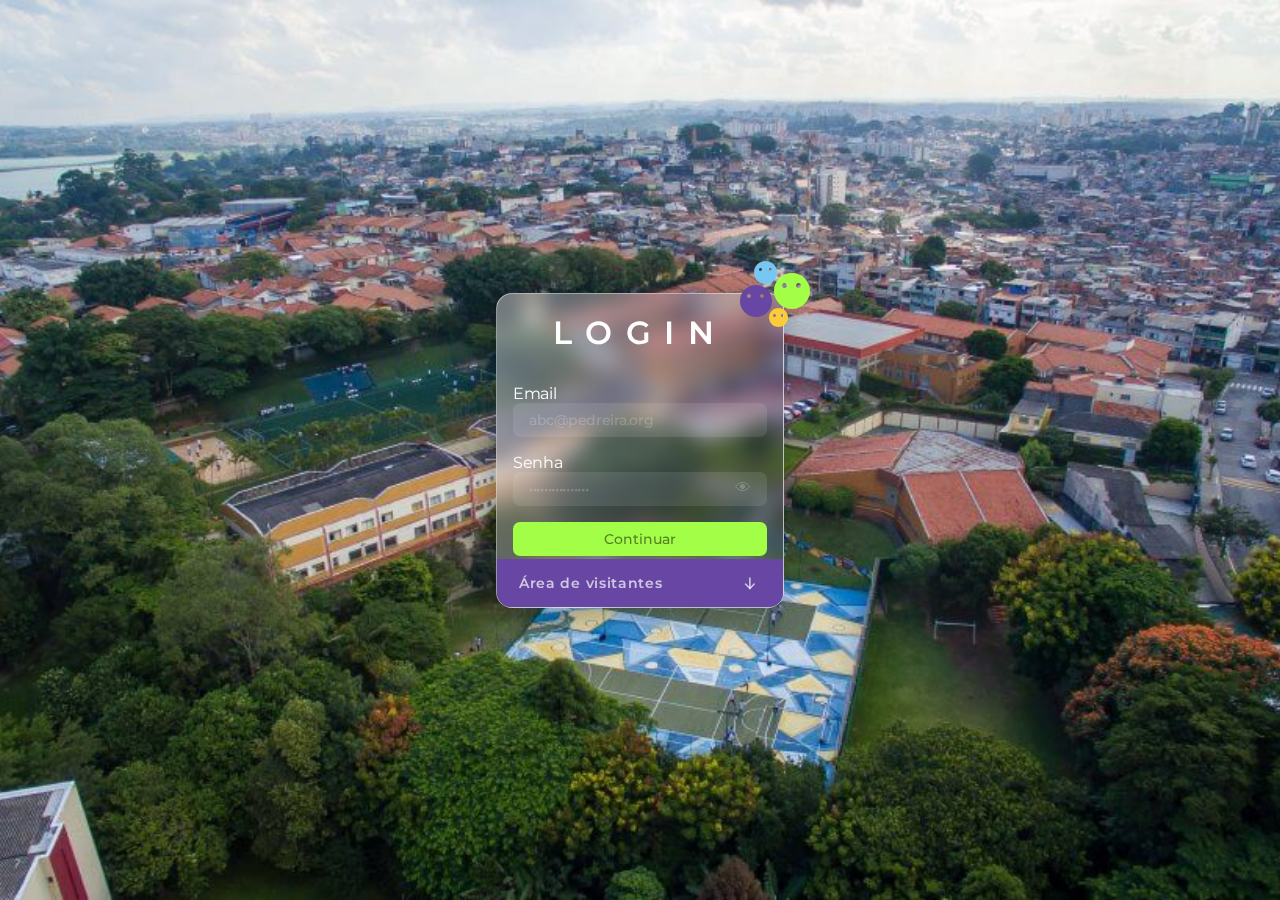
<file: index.html>
<!DOCTYPE html>
<html lang="pt-br">
    <head>
        <meta charset="UTF-8">
        <meta name="viewport" content="width=device-width, initial-scale=1.0">

        <link href="public/favicon.svg" rel="shortcut icon" type="image/svg">
        <link href="src/styles.css" rel="stylesheet">

        <title>Ceap - Login</title>
    </head>

    <body>
        <main>
            <image id="logo-icon" src="public/assets/logo-icon.svg" alt="" width="80" height="80" />

            <section id="section-login-default">
                <h1>Login</h1>

                <form action="/">
                    <div class="email-container">
                        <label for="email-input">Email</label>
                        <input type="email" name="email-input" id="email-input" placeholder="abc@pedreira.org" required>
                    </div>
                    <div class="password-container">
                        <label for="password-input">Senha</label>
                        <div class="password-eye-container">
                            <input type="password" name="password-input" id="password-input" placeholder="••••••••••••••••" required>
                            <span onclick="togglePasswordVisibility()" class="password-eye">👁</span>
                        </div>
                    </div>

                    <button type="submit">Continuar</button>
                </form>
            </section>

            <button id="toggle-login-type" class="type-login-default" type="button" onclick="toggleLogin()">
                Área de visitantes
                <image id="arrow-icon" src="public/assets/arrow.svg" alt="" width="22" height="22" />
            </button>

            <section id="section-login-voucher">
                <h2>Área de visitantes</h2>

                <form action="/">
                    <div class="voucher-container">
                        <label for="voucher-input">Voucher</label>
                        <input type="text" name="voucher-input" id="voucher-input" placeholder="abc-1234-defg-567" required>
                    </div>

                    <button type="submit">Continuar</button>
                </form>
            </section>
        </main>
    </body>

    <script src="src/script.js" type="text/javascript"></script>
</html>
</file>
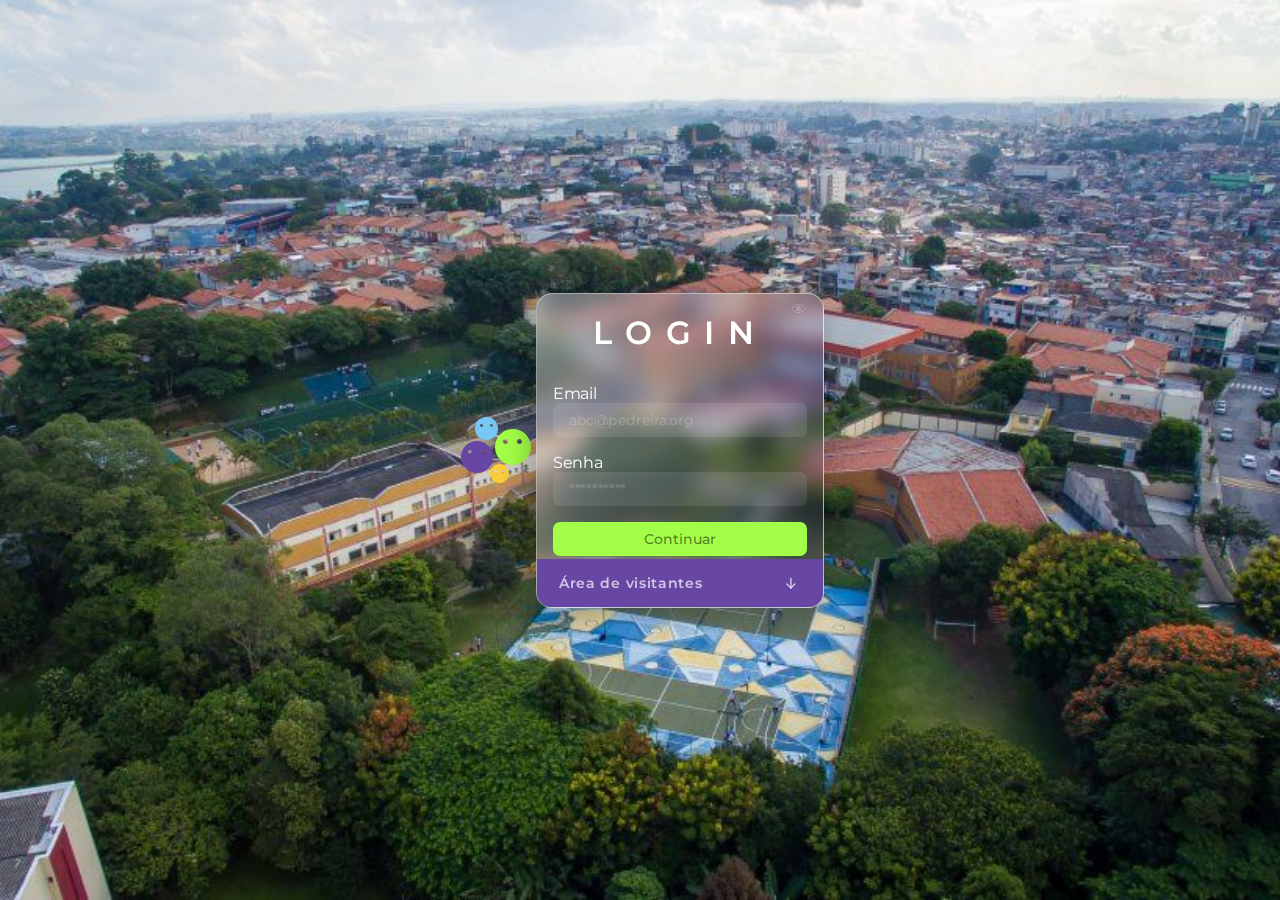
<file: src/index.html>
<!DOCTYPE html>
<html lang="pt-br">
    <head>
        <meta charset="UTF-8">
        <meta name="viewport" content="width=device-width, initial-scale=1.0">

        <link href="../public/favicon.svg" rel="shortcut icon" type="image/svg">
        <link href="styles.css" rel="stylesheet">

        <title>Ceap - Login</title>
    </head>

    <body>
        <image src="../public/assets/logo-icon.svg" alt="" width="80" height="80" />

        <main>
            <section id="section-login-default">
                <h1>Login</h1>

                <form action="/">
                    <div class="email-container">
                        <label for="email-input">Email</label>
                        <input type="email" name="email-input" id="email-input" placeholder="abc@pedreira.org" required>
                    </div>
                    <div class="password-container">
                        <label for="password-input">Senha</label>
                        <input type="password" name="password-input" id="password-input" placeholder="**********" required>
                        <span onclick="togglePasswordVisibility()" class="password-eye">👁</span>
                    </div>

                    <button type="submit">Continuar</button>
                </form>
            </section>

            <button id="toggle-login-type" class="type-login-default" type="button" onclick="toggleLogin()">
                Área de visitantes
                <image src="../public/assets/arrow.svg" alt="" width="20" height="20" />
            </button>

            <section id="section-login-voucher">
                <h2>Área de visitantes</h2>

                <form action="/">
                    <div class="voucher-container">
                        <label for="voucher-input">Voucher</label>
                        <input type="text" name="voucher-input" id="voucher-input" placeholder="abc-1234-defg-567" required>
                    </div>

                    <button type="submit">Continuar</button>
                </form>
            </section>
        </main>
    </body>

    <script src="script.js" type="text/javascript"></script>
</html>
</file>
<file: src/styles.css>
@import url('https://fonts.googleapis.com/css2?family=Montserrat:wght@400;500;600&display=swap');

* {
    margin: 0;
    padding: 0;
    border: 0;

    box-sizing: border-box;
}
:root {
    --black: #000;
    --white: #FFF;

    --gray-50: #FEFEFE;
    --cian-100: #76C7F3;
    --green-100: #A3FE47;
    --yellow-100: #FCCB38;
    --purple-100: #6746A4;

    --background: var(--purple-100);
    --text: var(--gray-50);

    --black-50p: rgb(0 0 0 / 50%);
    --white-50p: rgb(255 255 255 / 50%);
    --gray-50-10p: rgb(254 254 254 / 10%);
    --gray-50-20p: rgb(254 254 254 / 20%);
    --gray-50-70p: rgb(254 254 254 / 70%);

    --green-100-80p: #A3FE47CC;
}

/* ------- Body -------- */
body {
    width: 100vw;
    height: 100vh;

    background-image: url("../public/assets/background.jpeg");
    background-position: center;
    background-repeat: no-repeat;
    background-size: cover;
    background-color: var(--background);
    color: var(--text);
    font-family: 'Montserrat', sans-serif;
    font-weight: 400;
    font-size: 1rem;
    text-rendering: optimizeLegibility;

    display: flex;
    /* flex-direction: column; */
    align-items: center;
    justify-content: center;
}
::selection {
    background-color: var(--cian-100);
    color: var(--black);
}

/* ------- Text -------- */
h1, h2 {
    text-align: center;
    text-transform: uppercase;
    font-weight: 600;
    margin: 1em 0;
}
h1 { letter-spacing: 0.419em; }
h2 { font-size: 1em; }

/* ------- Main -------- */
main {
    width: 18em;

    background: linear-gradient(114deg, rgb(255 255 255 / 40%) 0%, rgb(103 70 164 / 10%) 70.86%);
    box-shadow: -0.313em 0.313em 1.5em 0.313em rgb(0 0 0 / 20%);
    border: 1px solid rgb(255 255 255 / 50%);
    border-radius: 1em;

    position: relative;

    display: flex;
    flex-direction: column;

    backdrop-filter: blur(0.625em);
}
main img#logo-icon {
    position: absolute;
    top: -2.5em;
    right: -2em;

    transition: 0.5s ease;
}
main img#logo-icon.slide-left {
    top: -2.8em;
    right: 15.5em;
}
section {
    width: 100%;
    height: 16.563em;

    display: inline-flex;
    flex-direction: column;
    align-items: center;
    justify-content: center;

    transition: 0.3s height ease;

    overflow: hidden;
}
section#section-login-voucher { height: 0; }

/* ------- Form -------- */
form {
    padding: 0em 1em;

    display: flex;
    flex-direction: column;
    align-self: stretch;
    align-items: center;
    justify-content: center;
    gap: 1em;
}
.email-container,
.password-container,
.voucher-container {
    width: 100%;

    display: flex;
    flex-direction: column;
}
label, input { letter-spacing: -0.0175rem; }
input {
    width: 100%;

    background: var(--gray-50-10p);
    color: var(--gray-50-70p);
    border-radius: 0.5em;
    font-family: Montserrat;
    font-size: 0.875rem;
    font-weight: 500;

    padding: 0.5rem 1rem;
}
input#password-input { padding-right: 3rem; }
input:hover,
input:valid { box-shadow: inset 0 0 0 0.125rem var(--gray-50-20p); }
input::placeholder { color: var(--gray-50-20p); }
input:-webkit-autofill {
    -webkit-text-fill-color: var(--gray-50-70p) !important;
    -webkit-box-shadow: 0 0 0 0.125rem rgb(255 255 255 / 20%) inset, 0 0 0 2rem var(--black-50p) inset;
}
input:-webkit-autofill::selection{ -webkit-text-fill-color: var(--black) !important; }
.password-eye-container { position: relative; }
.password-eye {
    width: 2em;
    height: 2em;

    color: var(--gray-50-20p);

    position: absolute;
    top: 0;
    right: 0.5em;

    display: flex;
    align-items: center;
    justify-content: center;

    cursor: pointer;
}
.password-eye.hidden { color: var(--gray-50-70p); }

/* ------- Button -------- */
button {
    font-family: Montserrat;
    font-size: 0.875em;

    display: flex;
    align-self: stretch;
    align-items: center;
    justify-content: center;

    cursor: pointer;
}
button[type='submit'] {
    background-color: var(--green-100);
    border-radius: 0.5em;
    color: var(--black-50p);
    font-weight: 500;

    padding: 0.5rem 1rem;
    margin-bottom: 1rem;

    transition: background-color 0.2s ease-in-out
}
button[type='submit']:hover { background-color: var(--green-100-80p); }
button[type='submit']:active { box-shadow: inset 0 0 0 0.125rem rgb(0 0 0 / 20%); }

button#toggle-login-type {
    height: 3rem;

    background-color: var(--purple-100);
    color: var(--gray-50-70p);
    border: 0.125rem dashed var(--purple-100);
    border-radius: 0 0 1em 1em;
    font-weight: 600;
    letter-spacing: 0.04375rem;

    padding: 0.5rem 1.25rem;

    justify-content: space-between;

    transition: border-radius 0.3s ease;
}
button#toggle-login-type:hover,
button#toggle-login-type:active { border-color: var(--gray-50-70p); }
button#toggle-login-type.type-login-voucher { border-radius: 1em 1em 0 0; }
button#toggle-login-type.type-login-voucher img { transform: rotate(180deg); }
</file>
